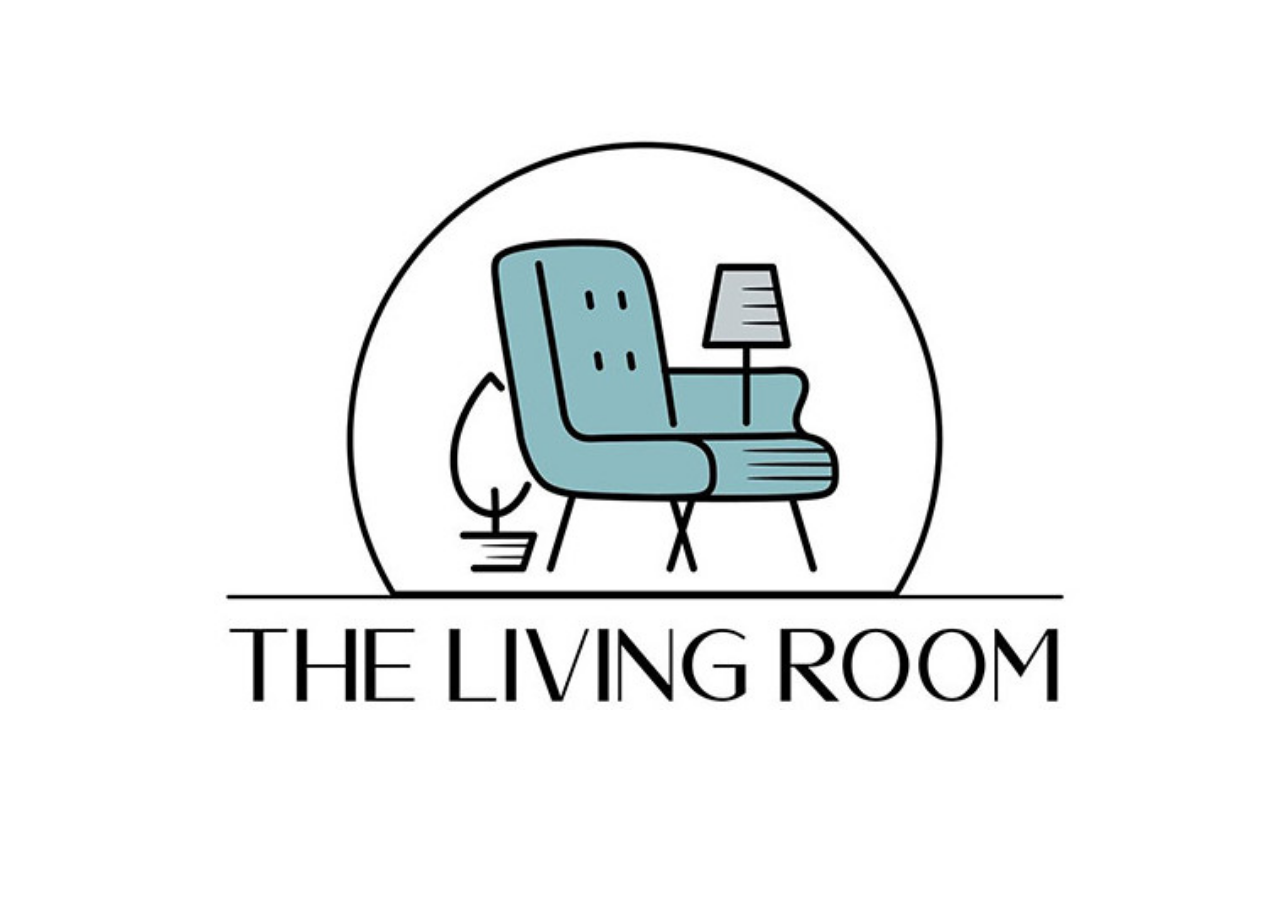
<file: index.html>
<!DOCTYPE html>
<html>
    <head>
        <title>Home Automation</title>
        <meta charset="utf-8" />
        <link rel="stylesheet" href="page1.css" />
        <link rel="icon" href="/img/home.jpg" type="imge/x-icon" />
    </head>
    <body>
        <div class="slidershow">
            <a href="phong_1.html">
                <img src="img/img5.jpg" />
            </a>
        </div>
    </body>
</html>
</file>
<file: page1.css>
.slidershow {
    width: 90%;
    position: absolute;
    top: 47%;
    left: 50%;
    transform: translate(-50%, -50%);
}
.slidershow img {
    width: 76%;
    margin-left: 13%;
}
</file>
